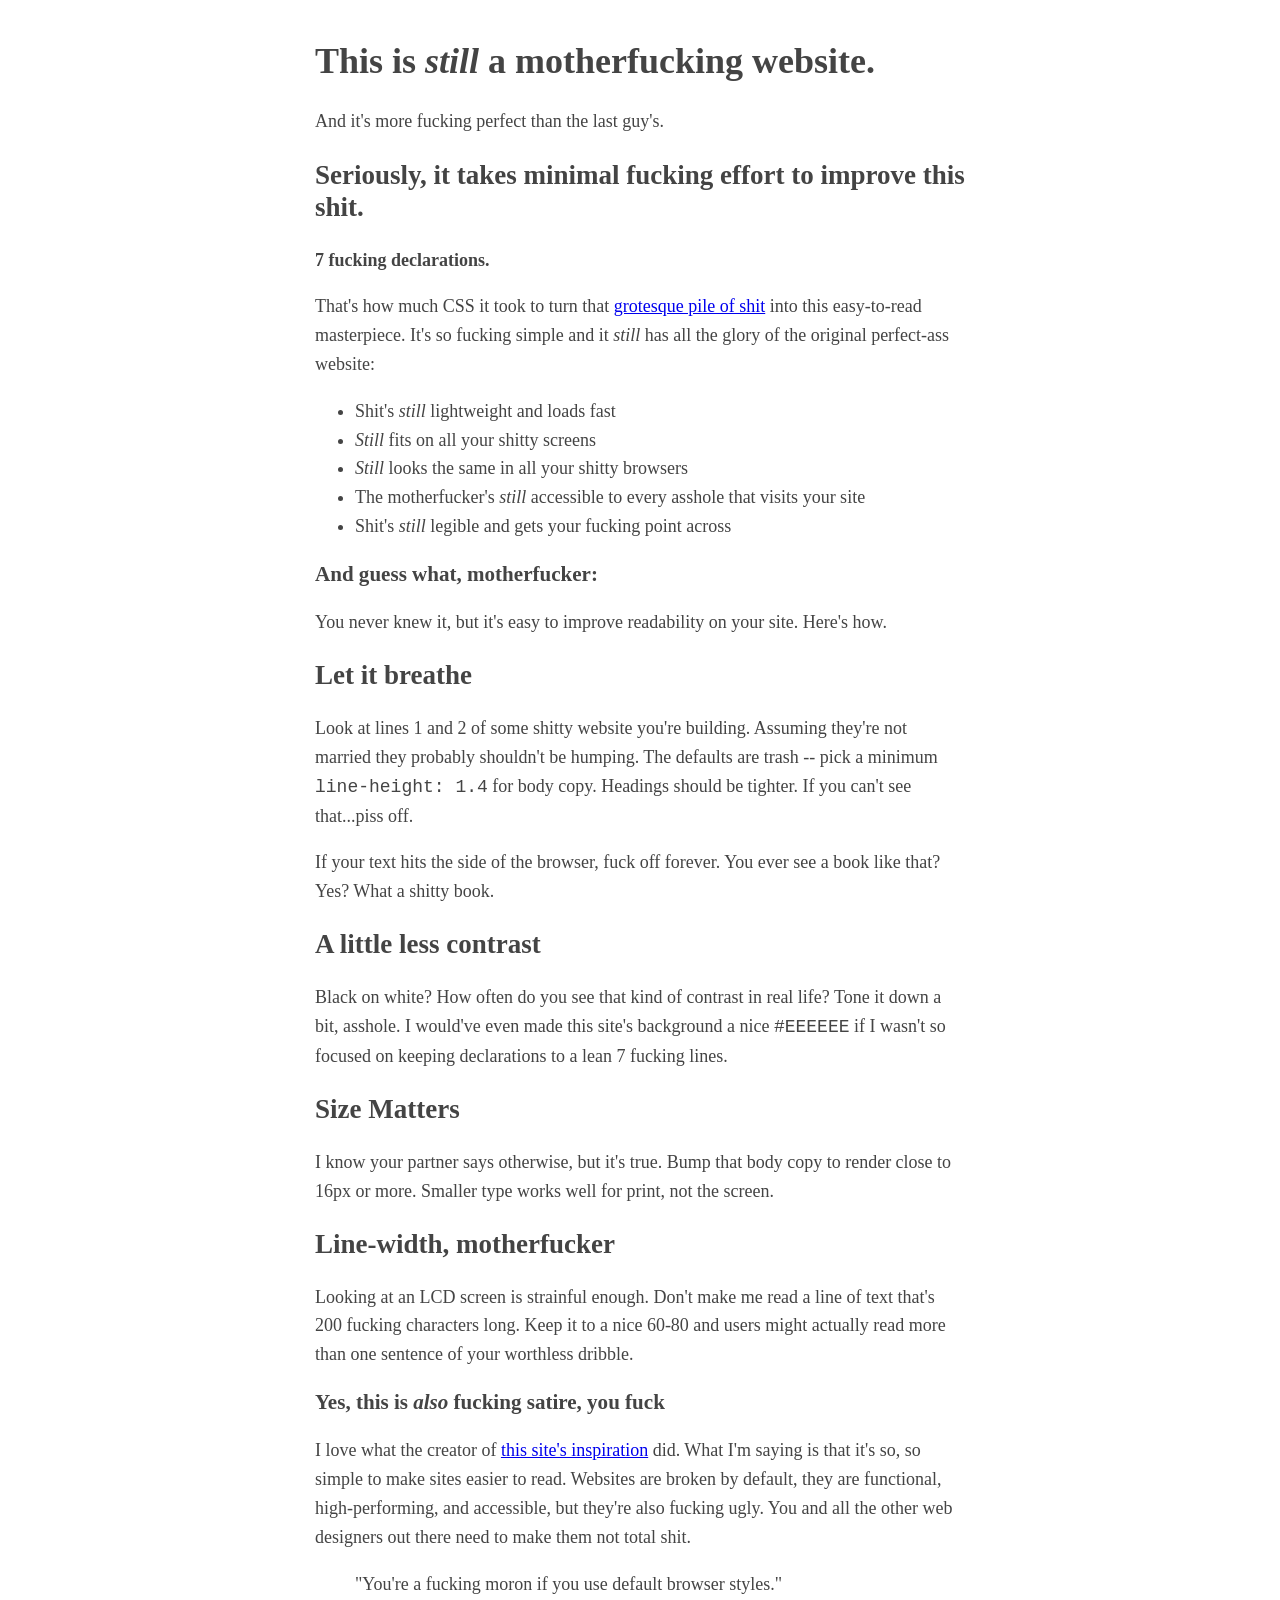
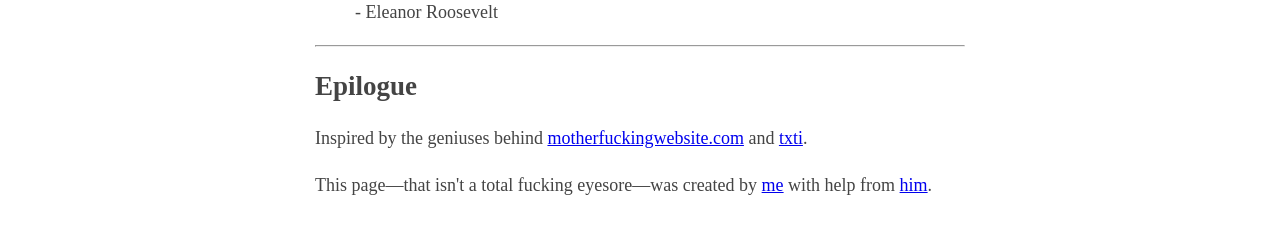
<file: website/better.html>
<!DOCTYPE html><html><head><meta charset="utf-8"><meta name="viewport" content="width=device-width, initial-scale=1">

<title>Better Motherfucking Website</title><style type="text/css">body{margin:40px auto;max-width:650px;line-height:1.6;font-size:18px;color:#444;padding:0 10px}h1,h2,h3{line-height:1.2}</style></head>

<body><header><h1>This is <em>still</em> a motherfucking website.</h1>
<aside>And it's more fucking perfect than the last guy's.</aside>
</header><h2>Seriously, it takes minimal fucking effort to improve this shit.</h2>
<p><strong>7 fucking declarations.</strong></p>
<p>That's how much CSS it took to turn that <a href="http://motherfuckingwebsite.com/">grotesque pile of shit</a> into this easy-to-read masterpiece. It's so fucking simple and it <em>still</em> has all the glory of the original perfect-ass website:</p><ul>
<li>Shit's <em>still</em> lightweight and loads fast</li>
<li><em>Still</em> fits on all your shitty screens</li>
<li><em>Still</em> looks the same in all your shitty browsers</li>
<li>The motherfucker's <em>still</em> accessible to every asshole that visits your site</li>
<li>Shit's <em>still</em> legible and gets your fucking point across</li></ul>
<h3>And guess what, motherfucker:</h3>
<p>You never knew it, but it's easy to improve readability on your site. Here's how.</p>

<h2>Let it breathe</h2>
<p>Look at lines 1 and 2 of some shitty website you're building. Assuming they're not married they probably shouldn't be humping. The defaults are trash -- pick a minimum <code>line-height: 1.4</code> for body copy. Headings should be tighter. If you can't see that...piss off.</p>
<p>If your text hits the side of the browser, fuck off forever. You ever see a book like that? Yes? What a shitty book.</p>

<h2>A little less contrast</h2>
<p>Black on white? How often do you see that kind of contrast in real life? Tone it down a bit, asshole. I would've even made this site's background a nice <code>#EEEEEE</code> if I wasn't so focused on keeping declarations to a lean 7 fucking lines.</p>

<h2>Size Matters</h2>
<p>I know your partner says otherwise, but it's true. Bump that body copy to render close to 16px or more. Smaller type works well for print, not the screen.</p>

<h2>Line-width, motherfucker</h2>
<p>Looking at an LCD screen is strainful enough. Don't make me read a line of text that's 200 fucking characters long. Keep it to a nice 60-80 and users might actually read more than one sentence of your worthless dribble.</p>

<h3>Yes, this is <em>also</em> fucking satire, you fuck</h3>
<p>I love what the creator of <a href="http://motherfuckingwebsite.com/">this site's inspiration</a> did. What I'm saying is that it's so, so simple to make sites easier to read. Websites are broken by default, they are functional, high-performing, and accessible, but they're also fucking ugly. You and all the other web designers out there need to make them not total shit.</p><blockquote>"You're a fucking moron if you use default browser styles." <br> - Eleanor Roosevelt</blockquote>

<hr><h2>Epilogue</h2><p>Inspired by the geniuses behind <a href="http://motherfuckingwebsite.com/">motherfuckingwebsite.com</a> and <a href="http://txti.es">txti</a>.</p><p>This page&mdash;that isn't a total fucking eyesore&mdash;was created by <a href="https://twitter.com/drew_mc">me</a> with help from <a href="https://twitter.com/gabehammersmith">him</a>.
</body></html>
</file>
